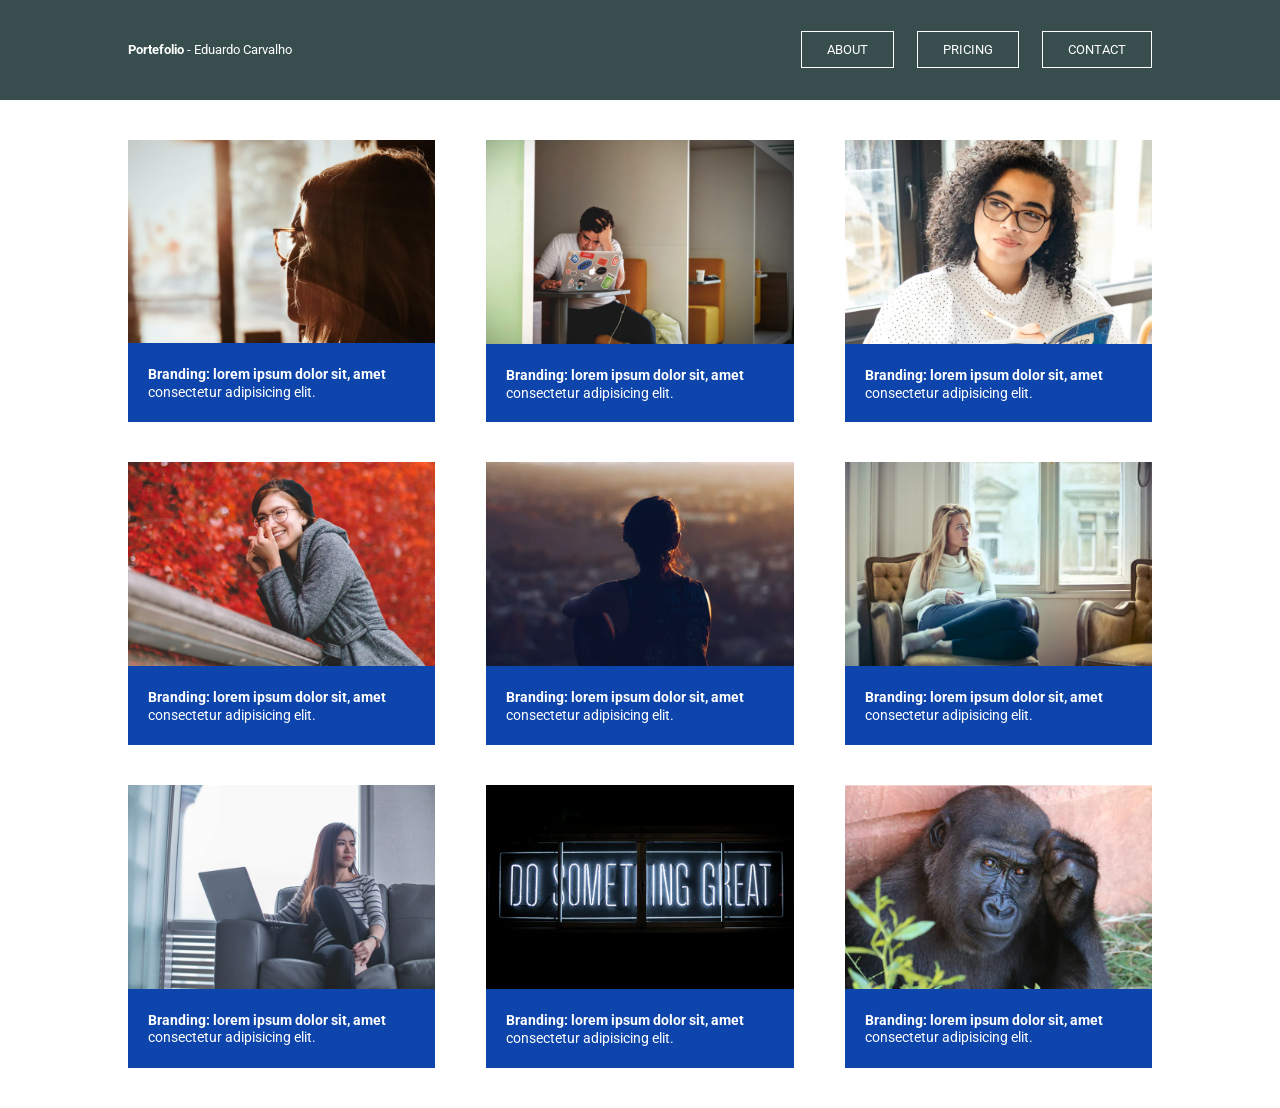
<file: index.html>
<!DOCTYPE html>
<html lang="pt-br">
<head>
    <meta charset="UTF-8">
    <meta http-equiv="X-UA-Compatible" content="IE=edge">
    <meta name="viewport" content="width=device-width, initial-scale=1.0">
    <title>Portefolio</title>
    <link rel="stylesheet" href="css-reset.css">
    <link rel="stylesheet" href="style.css">
    <link rel="preconnect" href="https://fonts.googleapis.com">
    <link href="https://fonts.googleapis.com/css2?family=Roboto:ital,wght@1,300;1,700&display=swap" rel="stylesheet">


</head>

<body>

<div class="header-container">

<header>
    <div class="logo"><span class="highlight">Portefolio</span> - Eduardo Carvalho</div>
    <nav>
        <a href="#" class="mybutton">ABOUT</a>
        <a href="#" class="mybutton">PRICING</a>
        <a href="#" class="mybutton">CONTACT</a>

    </nav>

    <div class="mob-wrapper">
        <img src="images/icon-menu.svg" alt="mobile icon menu" style="width: 30px;" class="burgermenu">
        
        <div class="mob-nav">
            <a href="#" class="navbutton">ABOUT</a>
            <a href="#" class="navbutton">PRICING</a>
            <a href="#" class="navbutton">CONTACT</a>
    
        </div>
    </div>

</header>

</div>

    <div class="container">
        <div class="col"><img src="images/01@2x.png" alt=""><p>Branding: lorem ipsum dolor sit, amet consectetur adipisicing elit.</p></div>
        <div class="col"><img src="images/02@2x.png" alt=""><p>Branding: lorem ipsum dolor sit, amet consectetur adipisicing elit.</p></div>
        <div class="col hide-mobile"><img src="images/03@2x.png" alt=""><p>Branding: lorem ipsum dolor sit, amet consectetur adipisicing elit.</p></div>
        <div class="col hide-mobile"><img src="images/04@2x.png" alt=""><p>Branding: lorem ipsum dolor sit, amet consectetur adipisicing elit.</p></div>
        <div class="col hide-mobile"><img src="images/05@2x.png" alt=""><p>Branding: lorem ipsum dolor sit, amet consectetur adipisicing elit.</p></div>
        <div class="col hide-mobile"><img src="images/06@2x.png" alt=""><p>Branding: lorem ipsum dolor sit, amet consectetur adipisicing elit.</p></div>
        <div class="col hide-mobile"><img src="images/07@2x.png" alt=""><p>Branding: lorem ipsum dolor sit, amet consectetur adipisicing elit.</p></div>
        <div class="col hide-mobile"><img src="images/08@2x.png" alt=""><p>Branding: lorem ipsum dolor sit, amet consectetur adipisicing elit.</p></div>
        <div class="col hide-mobile"><img src="images/09@2x.png" alt=""><p>Branding: lorem ipsum dolor sit, amet consectetur adipisicing elit.</p></div>
        <div class="col hide-desktop-only"><img src="images/10@2x.png" alt=""><p>Branding: lorem ipsum dolor sit, amet consectetur adipisicing elit.</p></div>
    
  
</div>

</body>
<script src="https://code.jquery.com/jquery-3.4.1.js" integrity="sha256-WpOohJOqMqqyKL9FccASB9O0KwACQJpFTUBLTYOVvVU="crossorigin="anonymous"></script>
<script src="scripts.js"></script>

</html>
</file>
<file: style.css>
body {
    font-family: 'Roboto', sans-serif;
    color: white;
}

a {
    color: white;
    text-decoration: none;

}

.container {
    min-height: 500px;
    max-width: 1024px;
    margin: 0 auto;
    display: flex;
    flex-wrap: wrap;
    justify-content: space-between;
    padding-top: 140px;
}

.header-container {
    font-size: 0.8rem;
    background-color: rgb(56, 78, 78);
    min-height: 100px;
    position: fixed;
    width: 100%;
}

header {
    max-width: 1024px;
    background-color: rgb(56, 78, 78);
    min-height: 100px;
    margin: 0 auto;
    display: flex;
    justify-content: space-between;
    align-items: center;
}

.col {
    width: 30%;
    margin-bottom: 40px;
    background-color: rgb(13, 69, 172);

}

.col p {
    color: white;
    font-size: 0.87rem;
    padding: 20px;
    line-height: 1.1rem;
}

.hide-desktop-only {
    display: none;
}

.col img {
    width: 100%;
    height: auto;
    
}

.col p::first-line {
    font-weight: 700;
}

.mybutton {
    padding:10px 25px ;
    border-style: solid;
    border-width: 1px;
    margin-left: 20px;
}

.highlight {
    font-weight: 700;
}
.mob-wrapper  {
    display: none;
}
.mob-nav {
    display: none;
    position: absolute;
}
.navbutton  {
    display: block;
    background-color: rgb(13, 69, 172);
    padding: 15px 30px;
    margin-left: -70px;
    text-align: center;

}
/* Smartphone*/

@media (max-width: 768px) {
    .col {
    width: 45%;
}

.hide-desktop-only {
    display: block;
}

.header-container {
    position: relative;
}
.container {
    padding: 40px;
}
nav {
    display: none;
}
   
nav a {
    display: block;
}
.logo{
    padding: 40px;
}
.mybutton  {
    margin-left: 0;
}
.mob-wrapper  {
    display: block;
    padding-right: 30px;
}
}

@media (max-width: 400px) {
   .col {
       width: 100%;
   }
 
   .hide-mobile {
    display: none;
}
}
</file>
